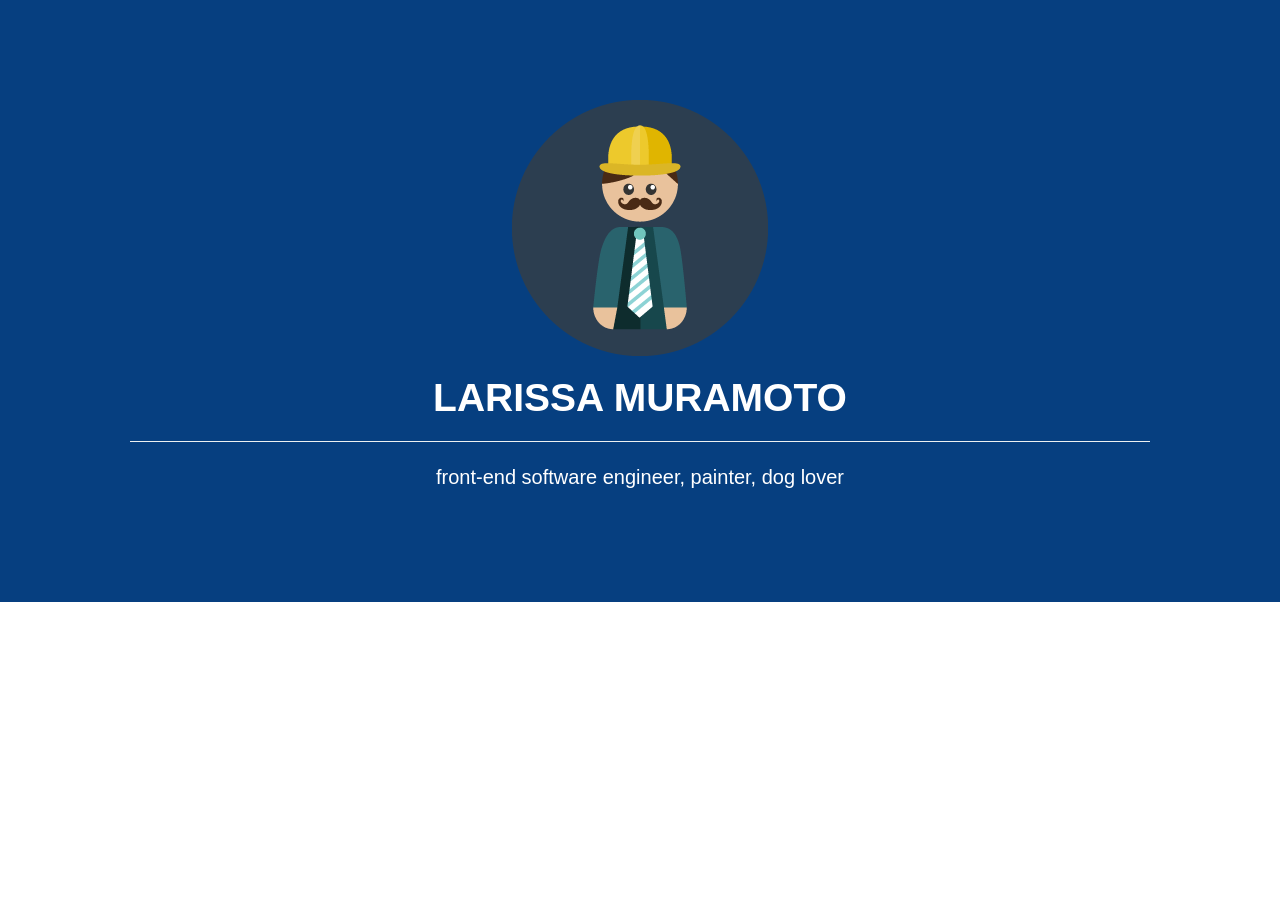
<file: index.html>
<!DOCTYPE html>
<html lang="en">
  <head>
    <meta charset="utf-8">
    <meta name="viewport" content="width=device-width, initial-scale=1">

    <title>Larissa Muramoto</title>

    <!-- ...................................................................... -->
    <!-- CSS imports .......................................................... -->
    <!-- ...................................................................... -->

    <!-- Bootstrap CSS -->
    <link href="css/bootstrap.min.css" rel="stylesheet">

    <!-- Our CSS -->
    <link href="css/styles.css" rel="stylesheet">
  </head>

  <body>
    <!-- ...................................................................... -->
    <!-- Header (lesson 1) .................................................... -->
    <!-- ...................................................................... -->
    <header>
        <div class="container-fluid">
            <div class="row-fluid">
                <div class="col-xs-12">
                    <img class="img-responsive img-profile" src="img/profile.png" alt="Larissa Muramoto">
                    <h1>Larissa Muramoto</h1>
                    <hr>
                    <p>front-end software engineer, painter, dog lover</p>
                </div>
            </div>
        </div>
    </header>

    <!-- ...................................................................... -->
    <!-- JavaScript (JS) imports .............................................. -->
    <!-- ...................................................................... -->

    <!-- jQuery -->
    <script src="js/jquery.js"></script>

    <!-- Bootstrap Core JavaScript -->
    <script src="js/bootstrap.min.js"></script>

  </body>

</html>
</file>
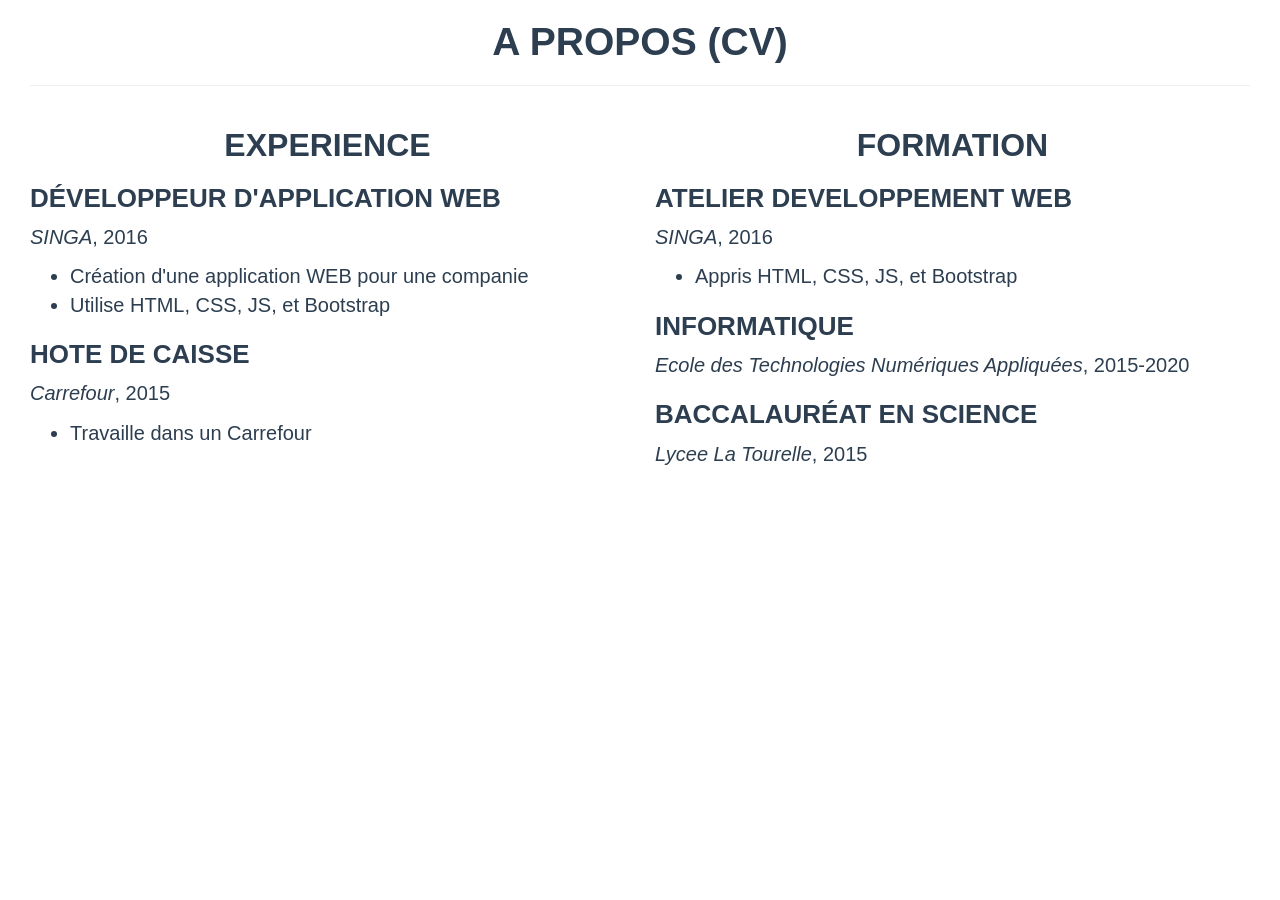
<file: about.html>
<!DOCTYPE html>
<html lang="en">
  <head>
    <meta charset="utf-8">
    <meta name="viewport" content="width=device-width, initial-scale=1">

    <title>Larissa Muramoto</title>

    <!-- ...................................................................... -->
    <!-- CSS imports .......................................................... -->
    <!-- ...................................................................... -->

    <!-- Bootstrap Core CSS -->
    <link href="css/bootstrap.min.css" rel="stylesheet">

    <!-- Custom CSS -->
    <link href="css/styles.css" rel="stylesheet">
  </head>

  <body>
    <!-- ...................................................................... -->
    <!-- About (lesson 3) ..................................................... -->
    <!-- ...................................................................... -->
    <section>
        <div class="container-fluid">
            <div class="row-fluid">
                <div class="col-xs-12 text-center">
                    <h1>A Propos (CV)</h1>
                    <hr>
                </div>
                <div class="col-md-6">
									<h2 class="text-center">Experience</h2>
									<h3>Développeur d'application WEB</h3>
                  <p><em>SINGA</em>, 2016</p>
                    <ul>
                      <li>Création d'une application WEB pour une companie</li>
                      <li>Utilise HTML, CSS, JS, et Bootstrap</li>
                    </ul>
									<h3>Hote de caisse</h3>
                  <p><em>Carrefour</em>, 2015</p>
                  <ul>
                    <li>Travaille dans un Carrefour</li>
                  </ul>
                </div>
                <div class="col-md-6">
									<h2 class="text-center">Formation</h2>
                  <h3>Atelier developpement web</h3>
                  <p><em>SINGA</em>, 2016</p>
                  <ul>
                    <li>Appris HTML, CSS, JS, et Bootstrap</li>
                  </ul>

                  <h3>Informatique</h3>
                  <p><em>Ecole des Technologies Numériques Appliquées</em>, 2015-2020</p>

									<h3>Baccalauréat en science</h3>
                  <p><em>Lycee La Tourelle</em>, 2015</p>
                </div>
            </div>
        </div>
    </section>

    <!-- ...................................................................... -->
    <!-- JavaScript (JS) imports .............................................. -->
    <!-- ...................................................................... -->

    <!-- jQuery -->
    <script src="js/jquery.js"></script>

    <!-- Bootstrap Core JavaScript -->
    <script src="js/bootstrap.min.js"></script>

  </body>

</html>
</file>
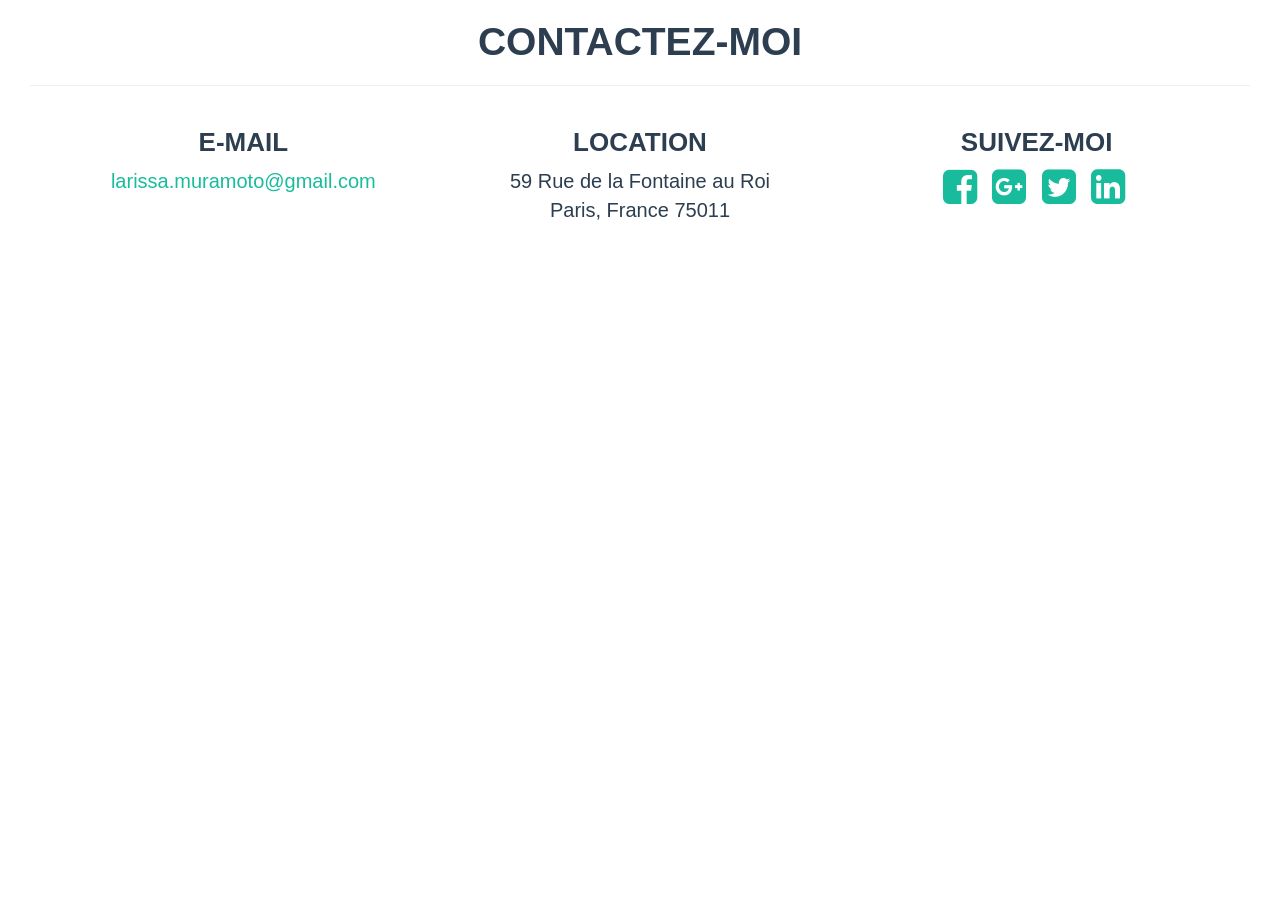
<file: contact.html>
<!DOCTYPE html>
<html lang="en">
  <head>
    <meta charset="utf-8">
    <meta name="viewport" content="width=device-width, initial-scale=1">

    <title>Larissa Muramoto</title>

    <!-- ...................................................................... -->
    <!-- CSS imports .......................................................... -->
    <!-- ...................................................................... -->

    <!-- Bootstrap Core CSS -->
    <link href="css/bootstrap.min.css" rel="stylesheet">
    <link href="https://maxcdn.bootstrapcdn.com/font-awesome/4.6.3/css/font-awesome.min.css" rel="stylesheet">

    <!-- Custom CSS -->
    <link href="css/styles.css" rel="stylesheet">
  </head>

  <body>


    <!-- ...................................................................... -->
    <!-- Contact (lesson 4) ..................................................... -->
    <!-- ...................................................................... -->
    <section>
        <div class="container-fluid">
            <div class="row-fluid">
                <div class="col-xs-12 text-center">
                    <h1>Contactez-moi</h1>
                    <hr>
										<div class="footer-above">
												<div class="container-fluid">
														<div class="row-fluid">
																<div class="col-md-4">
																		<h3>E-mail</h3>
																		<a href="mailto:larissa.muramoto@gmail.com">larissa.muramoto@gmail.com</a>
																</div>
																<div class="col-md-4">
																		<h3>Location</h3>
																		<p>59 Rue de la Fontaine au Roi<br>Paris, France 75011</p>
																</div>
																<div class="col-md-4">
																		<h3>Suivez-moi</h3>
																		<ul class="list-inline">
																				<li>
																						<a href="https://www.facebook.com/"><i class="fa fa-2x fa-facebook-square"></i></a>
																				</li>
																				<li>
																						<a href="https://plus.google.com/"><i class="fa fa-2x fa-google-plus-square"></i></a>
																				</li>
																				<li>
																						<a href="https://twitter.com/"><i class="fa fa-2x fa-twitter-square"></i></a>
																				</li>
																				<li>
																						<a href="https://www.linkedin.com/"><i class="fa fa-2x fa-linkedin-square"></i></a>
																				</li>
																		</ul>
																</div>
														</div>
												</div>
										</div>
                </div>
            </div>
        </div>
    </section>

    <!-- ...................................................................... -->
    <!-- JavaScript (JS) imports .............................................. -->
    <!-- ...................................................................... -->

    <!-- jQuery -->
    <script src="js/jquery.js"></script>

    <!-- Bootstrap Core JavaScript -->
    <script src="js/bootstrap.min.js"></script>

  </body>

</html>
</file>
<file: css/styles.css>
/**************************/
/******** LESSON 1 ********/
/**************************/


/* general styles */
body {
  font-family: "Montserrat", "Helvetica Neue", Helvetica, Arial, sans-serif;
  font-size: 20px;
}
h1,
h2,
h3,
h4,
h5,
h6 {
  text-transform: uppercase;
  font-weight: 700;
}

/* header (section 1) styles */
header {
  background: #063F80;
  color: white;
  padding: 100px;
  text-align: center;
}
.img-profile {
  margin: 0 auto;
}

@media (max-width: 480px) {
  header {
    padding: 50px 0;
  }
}

/**************************/
/******** LESSON 2 ********/
/**************************/

/* navigation styles */
.navbar {
  border-radius: 0;
  margin-bottom: 0;
}

/**************************/
/******** LESSON 3 ********/
/**************************/

/* about image styles */
.about-icon {
  display: block;
  margin: 0 auto;
}
</file>
